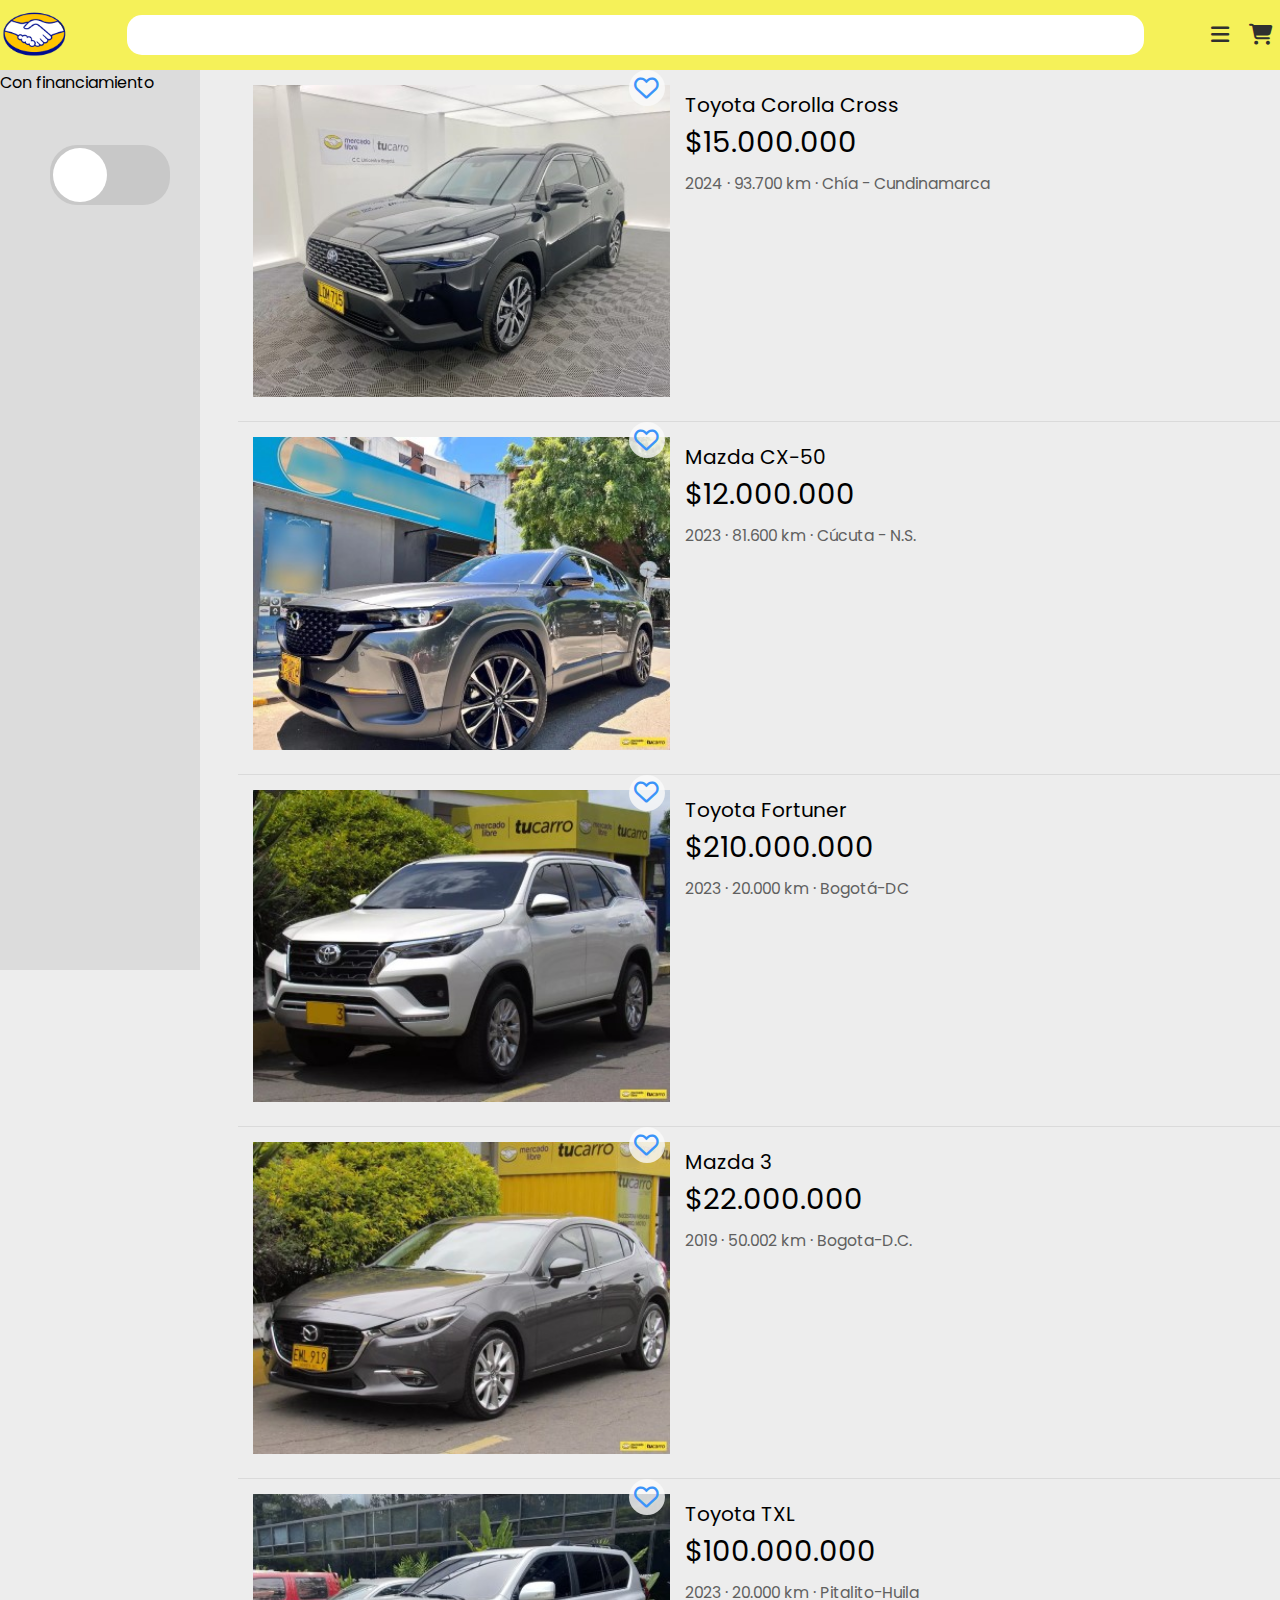
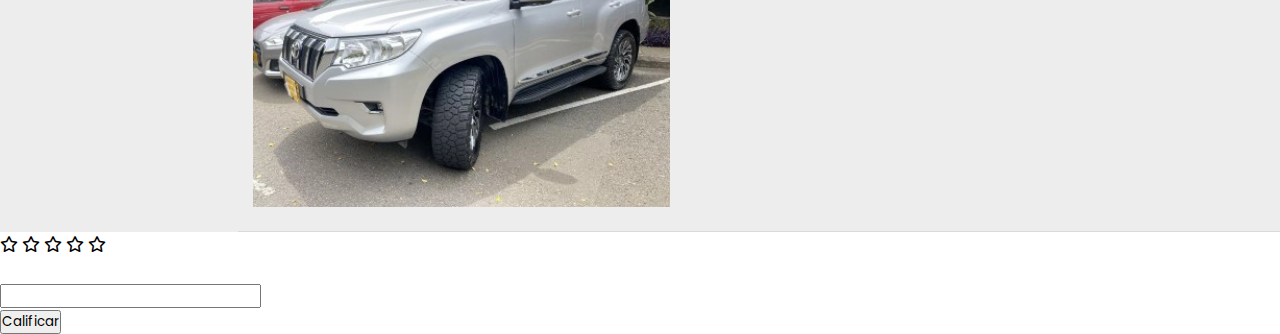
<file: index.html>
<!DOCTYPE html>
<html lang="en">
<head>
    <meta charset="UTF-8">
    <meta name="viewport" content="width=device-width, initial-scale=1.0">
    <title>Mercadolibre</title>
    <link rel="stylesheet" href="css/mercadolibre.css">
    <link rel="stylesheet" href="icons/all.css">
</head>
<body>
    <header>
        <div class="logo">
            <img class="img-logo" src="img/mercadolibre-logo-100x68.png" alt="">
        </div>
        <div class="box-input-busqueda">
            <input id="inputBusqueda" class="input-busqueda" type="text" name="" id="">
        </div>
        <div class="icon-header hamburguer-menu">
            <i class="fa-solid fa-bars"></i>
        </div>
        <div class="icon-header carrito">
            <i class="fa-solid fa-cart-shopping"></i>
        </div>
    </header>
    <div id="boxFiltro" class="box-filtro">
        <label>Con financiamiento</label>
        <div id="boxToggle" class="box-toggle box-toggle-off">
            <div id="buttonToggle" class="button-toggle button-toggle-off"></div>
        </div>
        <div class="filtros filtros-hidden">
            <div class="filtro">
                <div class="filtro-modelo">Modelo</div>
                <div class="filtro-anyo">Año</div>
                <div class="filtro-ubicacion">Ubicación</div>
                <div class="filtro-condicion">Condición</div>
                <div class="filtro-precio">Precio</div>
            </div>
        </div>
        </div>
    </div>
    <div id="mainContent" class="main-content">
        
        <div id="boxProductos" class="box-productos"></div>
    </div>
    <div class="stars-center">
        <div class="stars-wrap">
            <div class="stars">
                <i class="fa-regular fa-star"></i>
                <i class="fa-regular fa-star"></i>
                <i class="fa-regular fa-star"></i>
                <i class="fa-regular fa-star"></i>
                <i class="fa-regular fa-star"></i>
            </div> <br>
        </div>
    </div>
    <div class="input-wrap">
        <div class="input-con">
            <input type="number" id="ratingInput">
        </div>
    </div>
    <div class="btn-wrap">
        <div class="btn-calificar">
            <input type="submit" value="Calificar" id="calificarBtn">
        </div>
    </div>
    <script src="js/mercadolibre.js"></script>
</body>
</html>
</file>
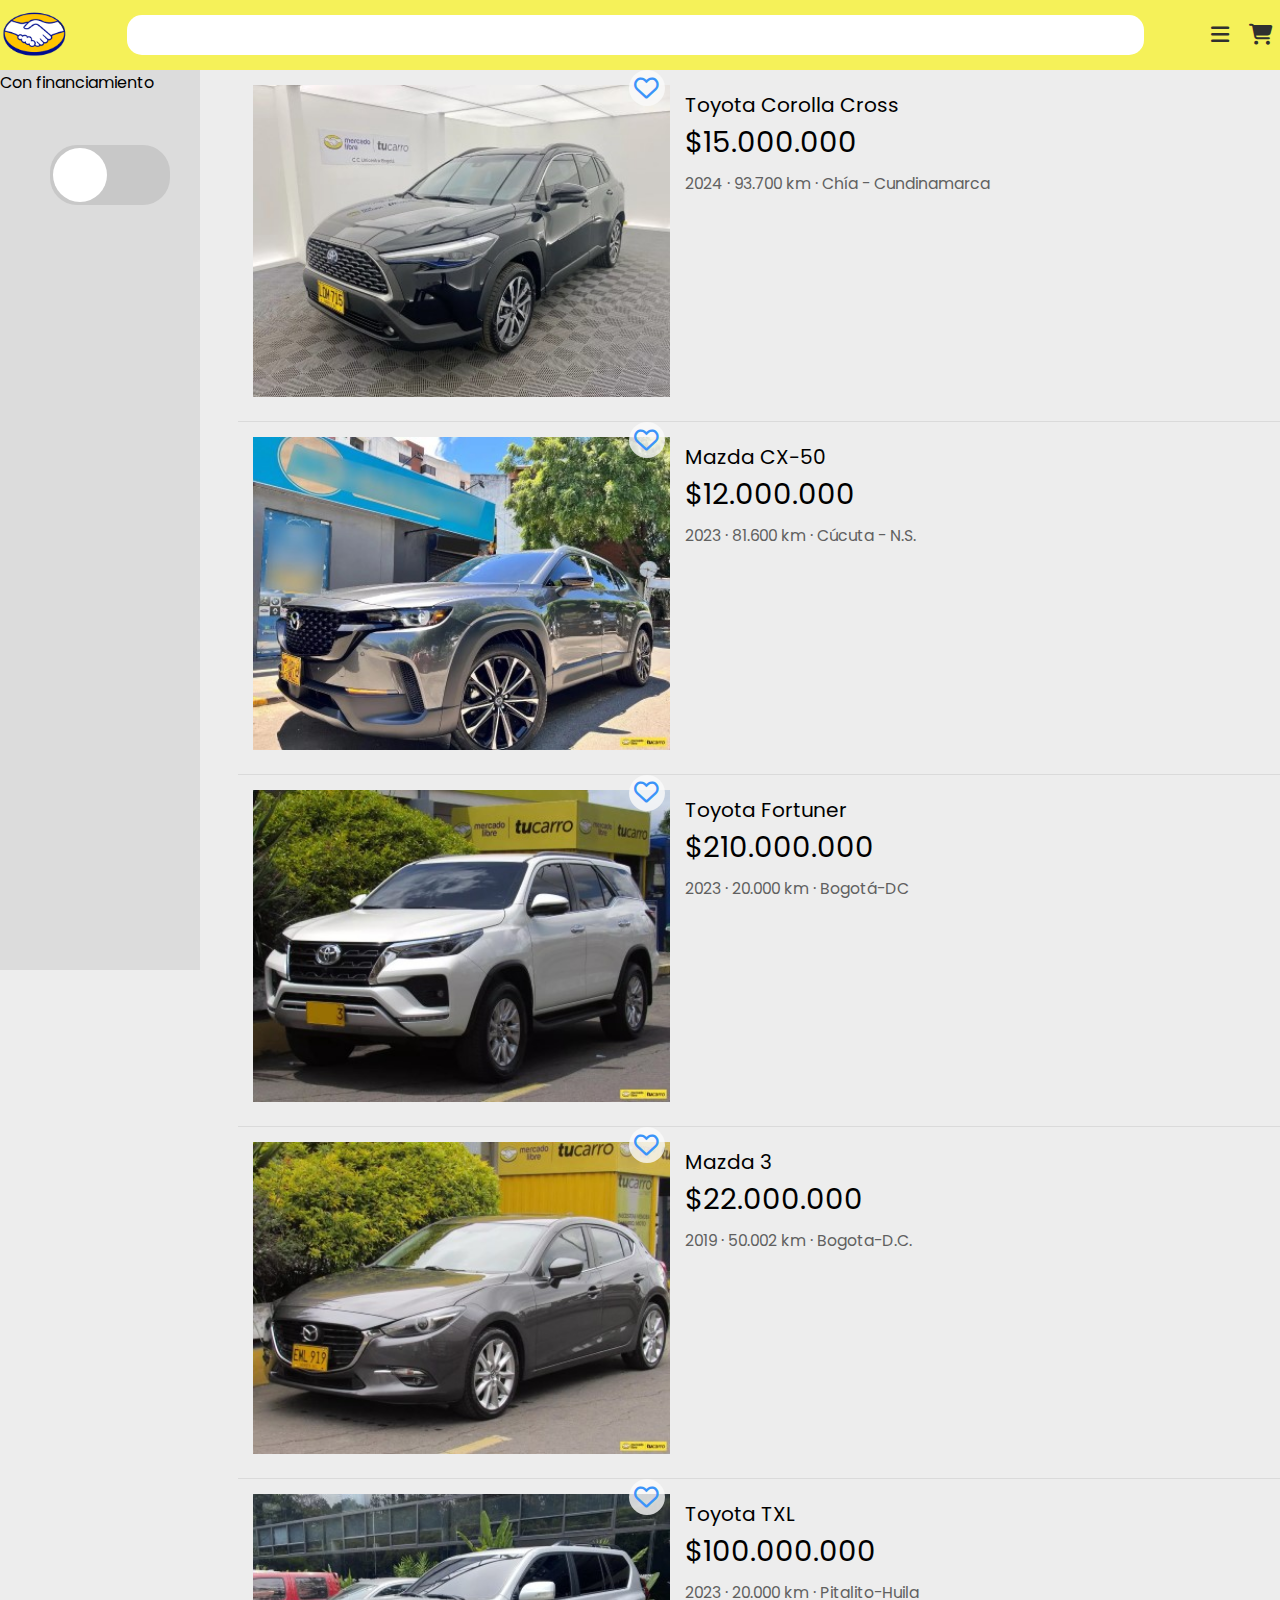
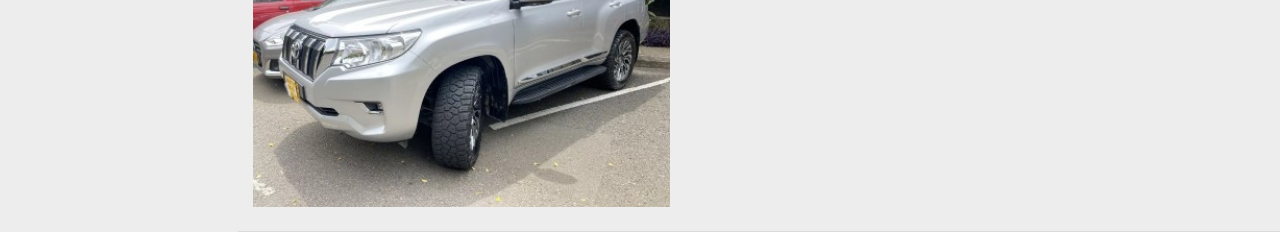
<file: mercadolibre.html>
<!DOCTYPE html>
<html lang="en">
<head>
    <meta charset="UTF-8">
    <meta name="viewport" content="width=device-width, initial-scale=1.0">
    <title>Mercadolibre</title>
    <link rel="stylesheet" href="css/mercadolibre.css">
    <link rel="stylesheet" href="icons/all.css">
</head>
<body>
    <header>
        <div class="logo">
            <img class="img-logo" src="img/mercadolibre-logo-100x68.png" alt="">
        </div>
        <div class="box-input-busqueda">
            <input id="inputBusqueda" class="input-busqueda" type="text" name="" id="">
        </div>
        <div class="icon-header hamburguer-menu">
            <i class="fa-solid fa-bars"></i>
        </div>
        <div class="icon-header carrito">
            <i class="fa-solid fa-cart-shopping"></i>
        </div>
    </header>
    <div id="boxFiltro" class="box-filtro">
        <label>Con financiamiento</label>
        <div id="boxToggle" class="box-toggle box-toggle-off">
            <div id="buttonToggle" class="button-toggle button-toggle-off"></div>
        </div>
        <div class="filtros filtros-hidden">
            <div class="filtro">
                <div class="filtro-modelo">Modelo</div>
                <div class="filtro-anyo">Año</div>
                <div class="filtro-ubicacion">Ubicación</div>
                <div class="filtro-condicion">Condición</div>
                <div class="filtro-precio">Precio</div>
            </div>
        </div>
        </div>
    </div>
    <div id="mainContent" class="main-content">
        
        <div id="boxProductos" class="box-productos"></div>
    </div>
    <script src="js/mercadolibre.js"></script>
</body>
</html>
</file>
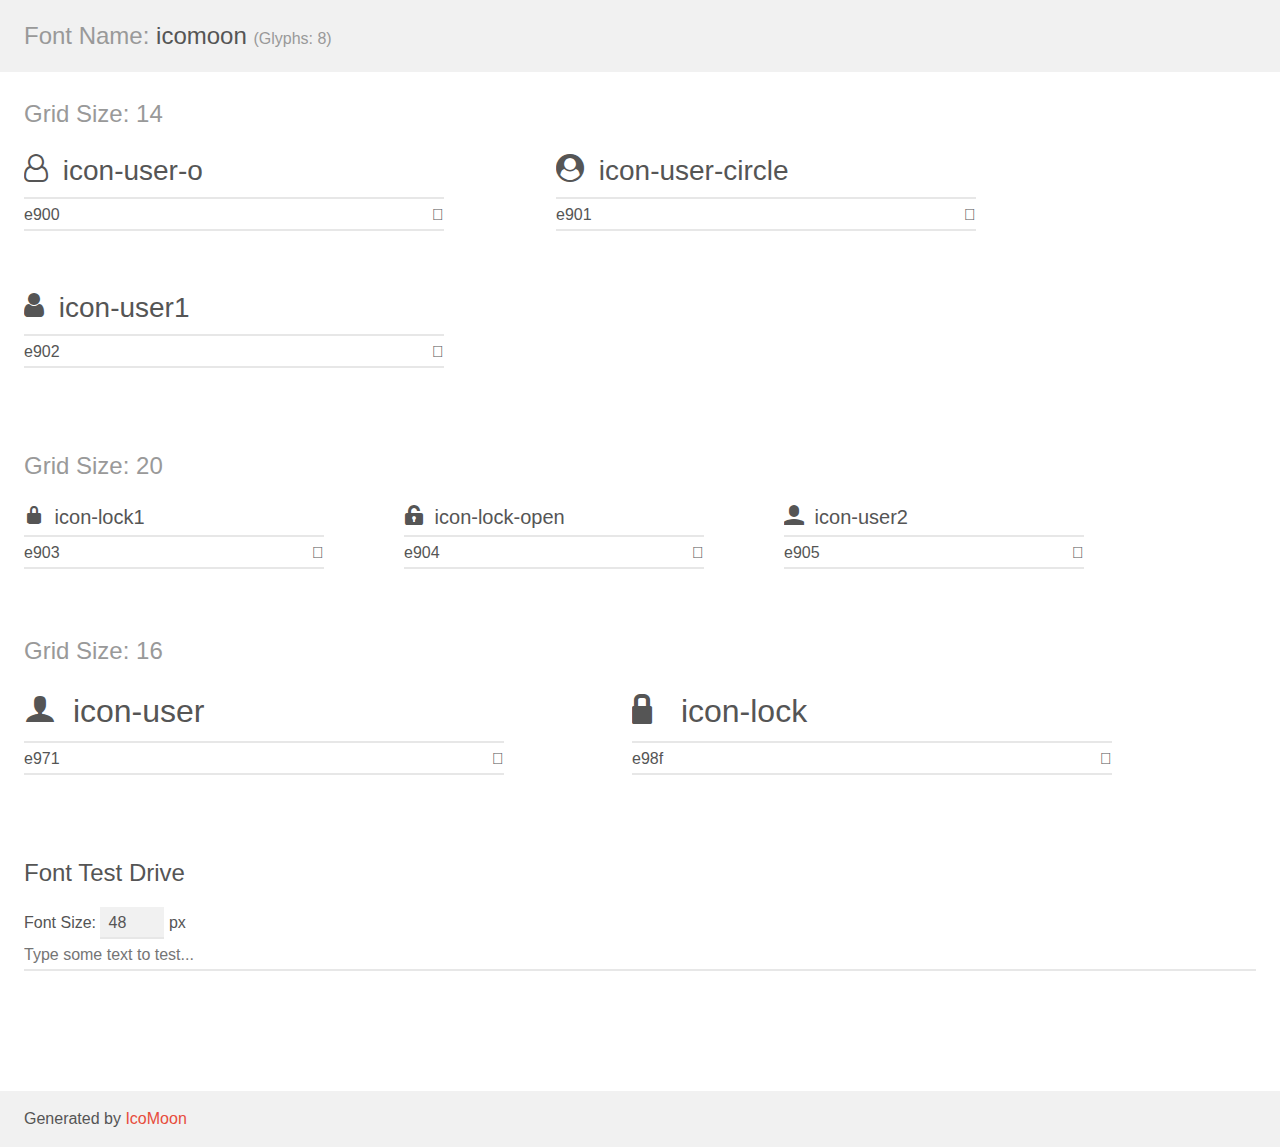
<file: fonts/demo.html>
<!doctype html>
<html>
<head>
    <meta charset="utf-8">
    <title>IcoMoon Demo</title>
    <meta name="description" content="An Icon Font Generated By IcoMoon.io">
    <meta name="viewport" content="width=device-width, initial-scale=1">
    <link rel="stylesheet" href="demo-files/demo.css">
    <link rel="stylesheet" href="style.css"></head>
<body>
    <div class="bgc1 clearfix">
        <h1 class="mhmm mvm"><span class="fgc1">Font Name:</span> icomoon <small class="fgc1">(Glyphs:&nbsp;8)</small></h1>
    </div>
    <div class="clearfix mhl ptl">
        <h1 class="mvm mtn fgc1">Grid Size: 14</h1>
        <div class="glyph fs1">
            <div class="clearfix bshadow0 pbs">
                <span class="icon-user-o"></span>
                <span class="mls"> icon-user-o</span>
            </div>
            <fieldset class="fs0 size1of1 clearfix hidden-false">
                <input type="text" readonly value="e900" class="unit size1of2" />
                <input type="text" maxlength="1" readonly value="&#xe900;" class="unitRight size1of2 talign-right" />
            </fieldset>
            <div class="fs0 bshadow0 clearfix hidden-true">
                <span class="unit pvs fgc1">liga: </span>
                <input type="text" readonly value="" class="liga unitRight" />
            </div>
        </div>
        <div class="glyph fs1">
            <div class="clearfix bshadow0 pbs">
                <span class="icon-user-circle"></span>
                <span class="mls"> icon-user-circle</span>
            </div>
            <fieldset class="fs0 size1of1 clearfix hidden-false">
                <input type="text" readonly value="e901" class="unit size1of2" />
                <input type="text" maxlength="1" readonly value="&#xe901;" class="unitRight size1of2 talign-right" />
            </fieldset>
            <div class="fs0 bshadow0 clearfix hidden-true">
                <span class="unit pvs fgc1">liga: </span>
                <input type="text" readonly value="" class="liga unitRight" />
            </div>
        </div>
        <div class="glyph fs1">
            <div class="clearfix bshadow0 pbs">
                <span class="icon-user1"></span>
                <span class="mls"> icon-user1</span>
            </div>
            <fieldset class="fs0 size1of1 clearfix hidden-false">
                <input type="text" readonly value="e902" class="unit size1of2" />
                <input type="text" maxlength="1" readonly value="&#xe902;" class="unitRight size1of2 talign-right" />
            </fieldset>
            <div class="fs0 bshadow0 clearfix hidden-true">
                <span class="unit pvs fgc1">liga: </span>
                <input type="text" readonly value="" class="liga unitRight" />
            </div>
        </div>
    </div>
    <div class="clearfix mhl ptl">
        <h1 class="mvm mtn fgc1">Grid Size: 20</h1>
        <div class="glyph fs2">
            <div class="clearfix bshadow0 pbs">
                <span class="icon-lock1"></span>
                <span class="mls"> icon-lock1</span>
            </div>
            <fieldset class="fs0 size1of1 clearfix hidden-false">
                <input type="text" readonly value="e903" class="unit size1of2" />
                <input type="text" maxlength="1" readonly value="&#xe903;" class="unitRight size1of2 talign-right" />
            </fieldset>
            <div class="fs0 bshadow0 clearfix hidden-true">
                <span class="unit pvs fgc1">liga: </span>
                <input type="text" readonly value="" class="liga unitRight" />
            </div>
        </div>
        <div class="glyph fs2">
            <div class="clearfix bshadow0 pbs">
                <span class="icon-lock-open"></span>
                <span class="mls"> icon-lock-open</span>
            </div>
            <fieldset class="fs0 size1of1 clearfix hidden-false">
                <input type="text" readonly value="e904" class="unit size1of2" />
                <input type="text" maxlength="1" readonly value="&#xe904;" class="unitRight size1of2 talign-right" />
            </fieldset>
            <div class="fs0 bshadow0 clearfix hidden-true">
                <span class="unit pvs fgc1">liga: </span>
                <input type="text" readonly value="" class="liga unitRight" />
            </div>
        </div>
        <div class="glyph fs2">
            <div class="clearfix bshadow0 pbs">
                <span class="icon-user2"></span>
                <span class="mls"> icon-user2</span>
            </div>
            <fieldset class="fs0 size1of1 clearfix hidden-false">
                <input type="text" readonly value="e905" class="unit size1of2" />
                <input type="text" maxlength="1" readonly value="&#xe905;" class="unitRight size1of2 talign-right" />
            </fieldset>
            <div class="fs0 bshadow0 clearfix hidden-true">
                <span class="unit pvs fgc1">liga: </span>
                <input type="text" readonly value="" class="liga unitRight" />
            </div>
        </div>
    </div>
    <div class="clearfix mhl ptl">
        <h1 class="mvm mtn fgc1">Grid Size: 16</h1>
        <div class="glyph fs3">
            <div class="clearfix bshadow0 pbs">
                <span class="icon-user"></span>
                <span class="mls"> icon-user</span>
            </div>
            <fieldset class="fs0 size1of1 clearfix hidden-false">
                <input type="text" readonly value="e971" class="unit size1of2" />
                <input type="text" maxlength="1" readonly value="&#xe971;" class="unitRight size1of2 talign-right" />
            </fieldset>
            <div class="fs0 bshadow0 clearfix hidden-true">
                <span class="unit pvs fgc1">liga: </span>
                <input type="text" readonly value="user, profile2" class="liga unitRight" />
            </div>
        </div>
        <div class="glyph fs3">
            <div class="clearfix bshadow0 pbs">
                <span class="icon-lock"></span>
                <span class="mls"> icon-lock</span>
            </div>
            <fieldset class="fs0 size1of1 clearfix hidden-false">
                <input type="text" readonly value="e98f" class="unit size1of2" />
                <input type="text" maxlength="1" readonly value="&#xe98f;" class="unitRight size1of2 talign-right" />
            </fieldset>
            <div class="fs0 bshadow0 clearfix hidden-true">
                <span class="unit pvs fgc1">liga: </span>
                <input type="text" readonly value="lock, secure" class="liga unitRight" />
            </div>
        </div>
    </div>

    <!--[if gt IE 8]><!-->
    <div class="mhl clearfix mbl">
        <h1>Font Test Drive</h1>
        <label>
            Font Size: <input id="fontSize" type="number" class="textbox0 mbm"
            min="8" value="48" />
            px
        </label>
        <input id="testText" type="text" class="phl size1of1 mvl"
        placeholder="Type some text to test..." value=""/>
        <div id="testDrive" class="icon-" style="font-family: icomoon">&nbsp;
        </div>
    </div>
    <!--<![endif]-->
    <div class="bgc1 clearfix">
        <p class="mhl">Generated by <a href="https://icomoon.io/app">IcoMoon</a></p>
    </div>

    <script src="demo-files/demo.js"></script>
</body>
</html>
</file>
<file: css/mercadolibre.css>
* {
    margin: 0;
    padding: 0;
    box-sizing: border-box;
    font-family: poppins, sans-serif;
}
header {
    height: 70px;
    background-color: rgb(245,241,89);
    display: grid;
    grid-template: "logo box-input-busqueda hamburguer-menu carrito" /
                    70px 1fr                40px            40px;
}
.logo {
    grid-area: logo;
    display: flex;
    justify-content: center;
    align-items: center;
    /* padding-left: 30px; */
}
.img-logo {
    width: 100%;
}
.box-input-busqueda {
    grid-area: box-input-busqueda;
    display: flex;
    justify-content: center;
    align-items: center;
}
.input-busqueda {
    border-radius: 15px;
    width: 90%;
    height: 40px;
    outline: none;
    border: none;
    padding: 0 30px;
    font-size: 1.3em;
}
.hamburguer-menu {
    grid-area: hamburguer-menu;
}
.carrito {
    grid-area: carrito;
}
.icon-header {
    height: 70px;
    display: flex;
    justify-content: center;
    align-items: center;
    color: rgb(48,48,48);
    font-size: 1.3em;
}
.box-filtro {
    height: 80px;
    width: 100%;
    background-color: rgb(220,220,220);
}
.box-producto {
    display: grid;
    grid-template: "box-img   box-info" auto
                   "linea-div linea-div"/
                    3fr       4fr;
    /* height: 200px; */
}
.box-img {
    grid-area: box-img;
    position: relative;
}
.box-info {
    grid-area: box-info;
}
.linea-div {
    grid-area: linea-div;
    height: 1px;
    width: 100%;
    background-color: rgb(200,200,200, .5);
}
.img-auto {
    padding: 15px;
    width: 100%;
}
.marca {
    display: block;
    font-size:.9em;
}
.precio {
    display: block;
    font-weight: regular;
    font-size: 1.3em;
}
.info-anyo, .info-kilometros, .info-ciudad {
    font-size: .7em;
    color: rgb(96,96,96);
}
.box-corazon {
    width: 36px;
    height: 36px;
    display: flex;
    justify-content: center;
    align-items: center;
    border-radius: 18px;
    background-color: rgba(250,250,250,.8);
    position: absolute;
    top: 0;
    right: 20px;
}
.icon-corazon {
    color: rgb(59, 148, 249);
    font-size: 1.1em;
}
.filtros-visible {
    width: 100%;
    height: 100vh;
    position: fixed;
    top: 0;
    left: 0;
    background-color: white;
}
.filtros-hidden {
    display: none;
}
@media only screen and (min-width: 550px) {
    .box-producto {
        font-size: 1.4em;
    }
    .marca {
        margin-top: 20px;
    }
}
@media only screen and (min-width: 600px) {
    .main-content {
        background-color: rgb(235,235,235,.9);
        display: grid;
        grid-template: "box-filtro box-productos";
    }
    .box-productos {
        grid-area: box-productos;
    }
    .box-filtro {
        grid-area: box-filtro;
        width: 200px;
        height: 100vh;
    }
    .box-toggle {
        margin: 50px 0 0 50px;
        width: 120px;
        height: 60px;
        border-radius: 27px;
        display: flex;
        align-items: center;
        position: relative;
        cursor: pointer;
    }
    .box-toggle-off {
        background-color: rgb(200,200,200);
    }
    .box-toggle-on {
        background-color: rgb(52,131,250);
    }
    .button-toggle {
        width: 54px;
        height: 54px;
        border-radius: 27px;
        background-color: #fff;
        padding-left: 3px;
        position: absolute;
        transition: left 300ms;
    }
    .button-toggle-off {
        left: 3px;
    }
    .button-toggle-on {
        left: 63px;
    }

}
/* Fuentes */
/* poppins-regular - latin */
@font-face {
    font-display: swap; /* Check https://developer.mozilla.org/en-US/docs/Web/CSS/@font-face/font-display for other options. */
    font-family: 'Poppins';
    font-style: normal;
    font-weight: 400;
    src: url('../fonts/poppins-v20-latin-regular.woff2') format('woff2'); /* Chrome 36+, Opera 23+, Firefox 39+, Safari 12+, iOS 10+ */
  }
  /* poppins-500 - latin */
  @font-face {
    font-display: swap; /* Check https://developer.mozilla.org/en-US/docs/Web/CSS/@font-face/font-display for other options. */
    font-family: 'Poppins';
    font-style: normal;
    font-weight: 500;
    src: url('../fonts/poppins-v20-latin-500.woff2') format('woff2'); /* Chrome 36+, Opera 23+, Firefox 39+, Safari 12+, iOS 10+ */
  }
  /* poppins-600 - latin */
  @font-face {
    font-display: swap; /* Check https://developer.mozilla.org/en-US/docs/Web/CSS/@font-face/font-display for other options. */
    font-family: 'Poppins';
    font-style: normal;
    font-weight: 600;
    src: url('../fonts/poppins-v20-latin-600.woff2') format('woff2'); /* Chrome 36+, Opera 23+, Firefox 39+, Safari 12+, iOS 10+ */
  }
  /* poppins-700 - latin */
  @font-face {
    font-display: swap; /* Check https://developer.mozilla.org/en-US/docs/Web/CSS/@font-face/font-display for other options. */
    font-family: 'Poppins';
    font-style: normal;
    font-weight: 700;
    src: url('../fonts/poppins-v20-latin-700.woff2') format('woff2'); /* Chrome 36+, Opera 23+, Firefox 39+, Safari 12+, iOS 10+ */
  }
  /* poppins-800 - latin */
  @font-face {
    font-display: swap; /* Check https://developer.mozilla.org/en-US/docs/Web/CSS/@font-face/font-display for other options. */
    font-family: 'Poppins';
    font-style: normal;
    font-weight: 800;
    src: url('../fonts/poppins-v20-latin-800.woff2') format('woff2'); /* Chrome 36+, Opera 23+, Firefox 39+, Safari 12+, iOS 10+ */
  }
</file>
<file: fonts/demo-files/demo.css>
body {
  padding: 0;
  margin: 0;
  font-family: sans-serif;
  font-size: 1em;
  line-height: 1.5;
  color: #555;
  background: #fff;
}
h1 {
  font-size: 1.5em;
  font-weight: normal;
}
small {
  font-size: .66666667em;
}
a {
  color: #e74c3c;
  text-decoration: none;
}
a:hover, a:focus {
  box-shadow: 0 1px #e74c3c;
}
.bshadow0, input {
  box-shadow: inset 0 -2px #e7e7e7;
}
input:hover {
  box-shadow: inset 0 -2px #ccc;
}
input, fieldset {
  font-family: sans-serif;
  font-size: 1em;
  margin: 0;
  padding: 0;
  border: 0;
}
input {
  color: inherit;
  line-height: 1.5;
  height: 1.5em;
  padding: .25em 0;
}
input:focus {
  outline: none;
  box-shadow: inset 0 -2px #449fdb;
}
.glyph {
  font-size: 16px;
  width: 15em;
  padding-bottom: 1em;
  margin-right: 4em;
  margin-bottom: 1em;
  float: left;
  overflow: hidden;
}
.liga {
  width: 80%;
  width: calc(100% - 2.5em);
}
.talign-right {
  text-align: right;
}
.talign-center {
  text-align: center;
}
.bgc1 {
  background: #f1f1f1;
}
.fgc1 {
  color: #999;
}
.fgc0 {
  color: #000;
}
p {
  margin-top: 1em;
  margin-bottom: 1em;
}
.mvm {
  margin-top: .75em;
  margin-bottom: .75em;
}
.mtn {
  margin-top: 0;
}
.mtl, .mal {
  margin-top: 1.5em;
}
.mbl, .mal {
  margin-bottom: 1.5em;
}
.mal, .mhl {
  margin-left: 1.5em;
  margin-right: 1.5em;
}
.mhmm {
  margin-left: 1em;
  margin-right: 1em;
}
.mls {
  margin-left: .25em;
}
.ptl {
  padding-top: 1.5em;
}
.pbs, .pvs {
  padding-bottom: .25em;
}
.pvs, .pts {
  padding-top: .25em;
}
.unit {
  float: left;
}
.unitRight {
  float: right;
}
.size1of2 {
  width: 50%;
}
.size1of1 {
  width: 100%;
}
.clearfix:before, .clearfix:after {
  content: " ";
  display: table;
}
.clearfix:after {
  clear: both;
}
.hidden-true {
  display: none;
}
.textbox0 {
  width: 3em;
  background: #f1f1f1;
  padding: .25em .5em;
  line-height: 1.5;
  height: 1.5em;
}
#testDrive {
  display: block;
  padding-top: 24px;
  line-height: 1.5;
}
.fs0 {
  font-size: 16px;
}
.fs1 {
  font-size: 28px;
}
.fs2 {
  font-size: 20px;
}
.fs3 {
  font-size: 32px;
}
</file>
<file: fonts/style.css>
@font-face {
  font-family: 'icomoon';
  src:  url('fonts/icomoon.eot?78frhx');
  src:  url('fonts/icomoon.eot?78frhx#iefix') format('embedded-opentype'),
    url('fonts/icomoon.ttf?78frhx') format('truetype'),
    url('fonts/icomoon.woff?78frhx') format('woff'),
    url('fonts/icomoon.svg?78frhx#icomoon') format('svg');
  font-weight: normal;
  font-style: normal;
  font-display: block;
}

[class^="icon-"], [class*=" icon-"] {
  /* use !important to prevent issues with browser extensions that change fonts */
  font-family: 'icomoon' !important;
  speak: never;
  font-style: normal;
  font-weight: normal;
  font-variant: normal;
  text-transform: none;
  line-height: 1;

  /* Better Font Rendering =========== */
  -webkit-font-smoothing: antialiased;
  -moz-osx-font-smoothing: grayscale;
}

.icon-user-o:before {
  content: "\e900";
}
.icon-user-circle:before {
  content: "\e901";
}
.icon-user1:before {
  content: "\e902";
}
.icon-lock1:before {
  content: "\e903";
}
.icon-lock-open:before {
  content: "\e904";
}
.icon-user2:before {
  content: "\e905";
}
.icon-user:before {
  content: "\e971";
}
.icon-lock:before {
  content: "\e98f";
}
</file>
